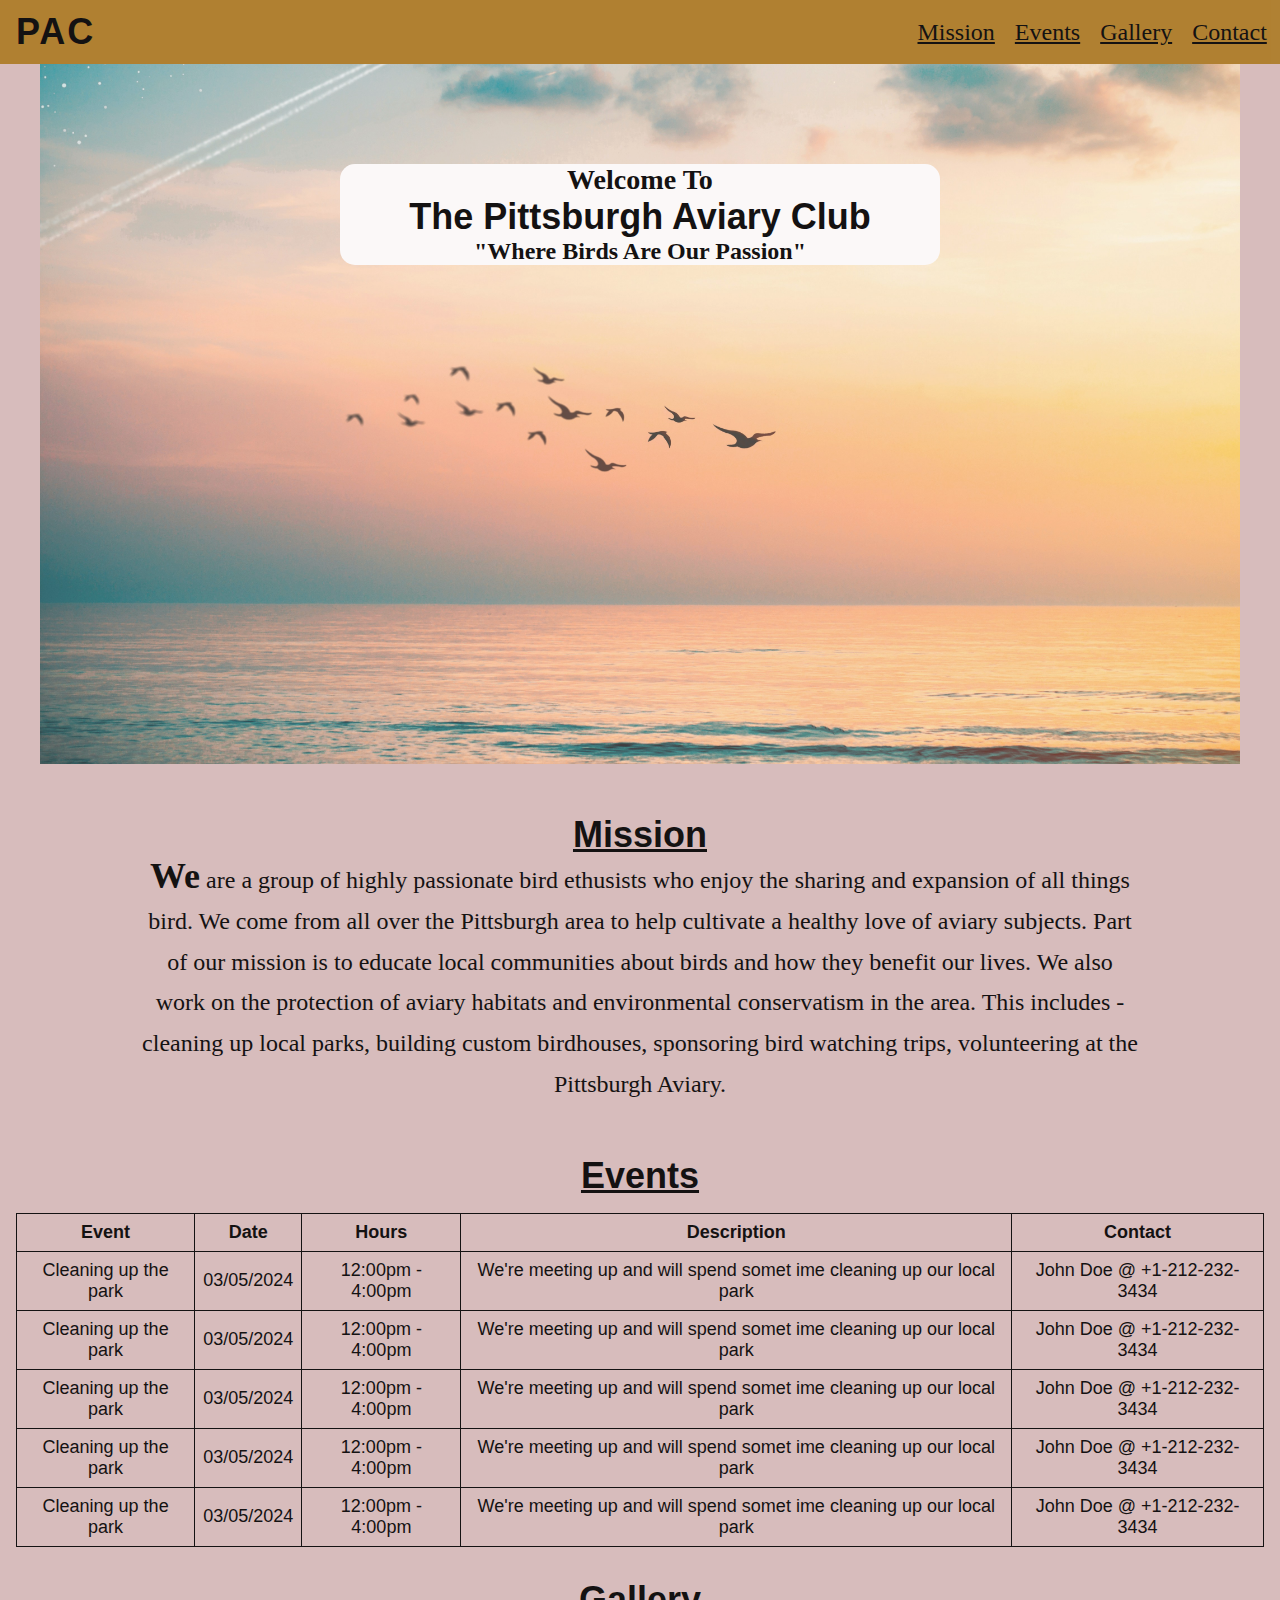
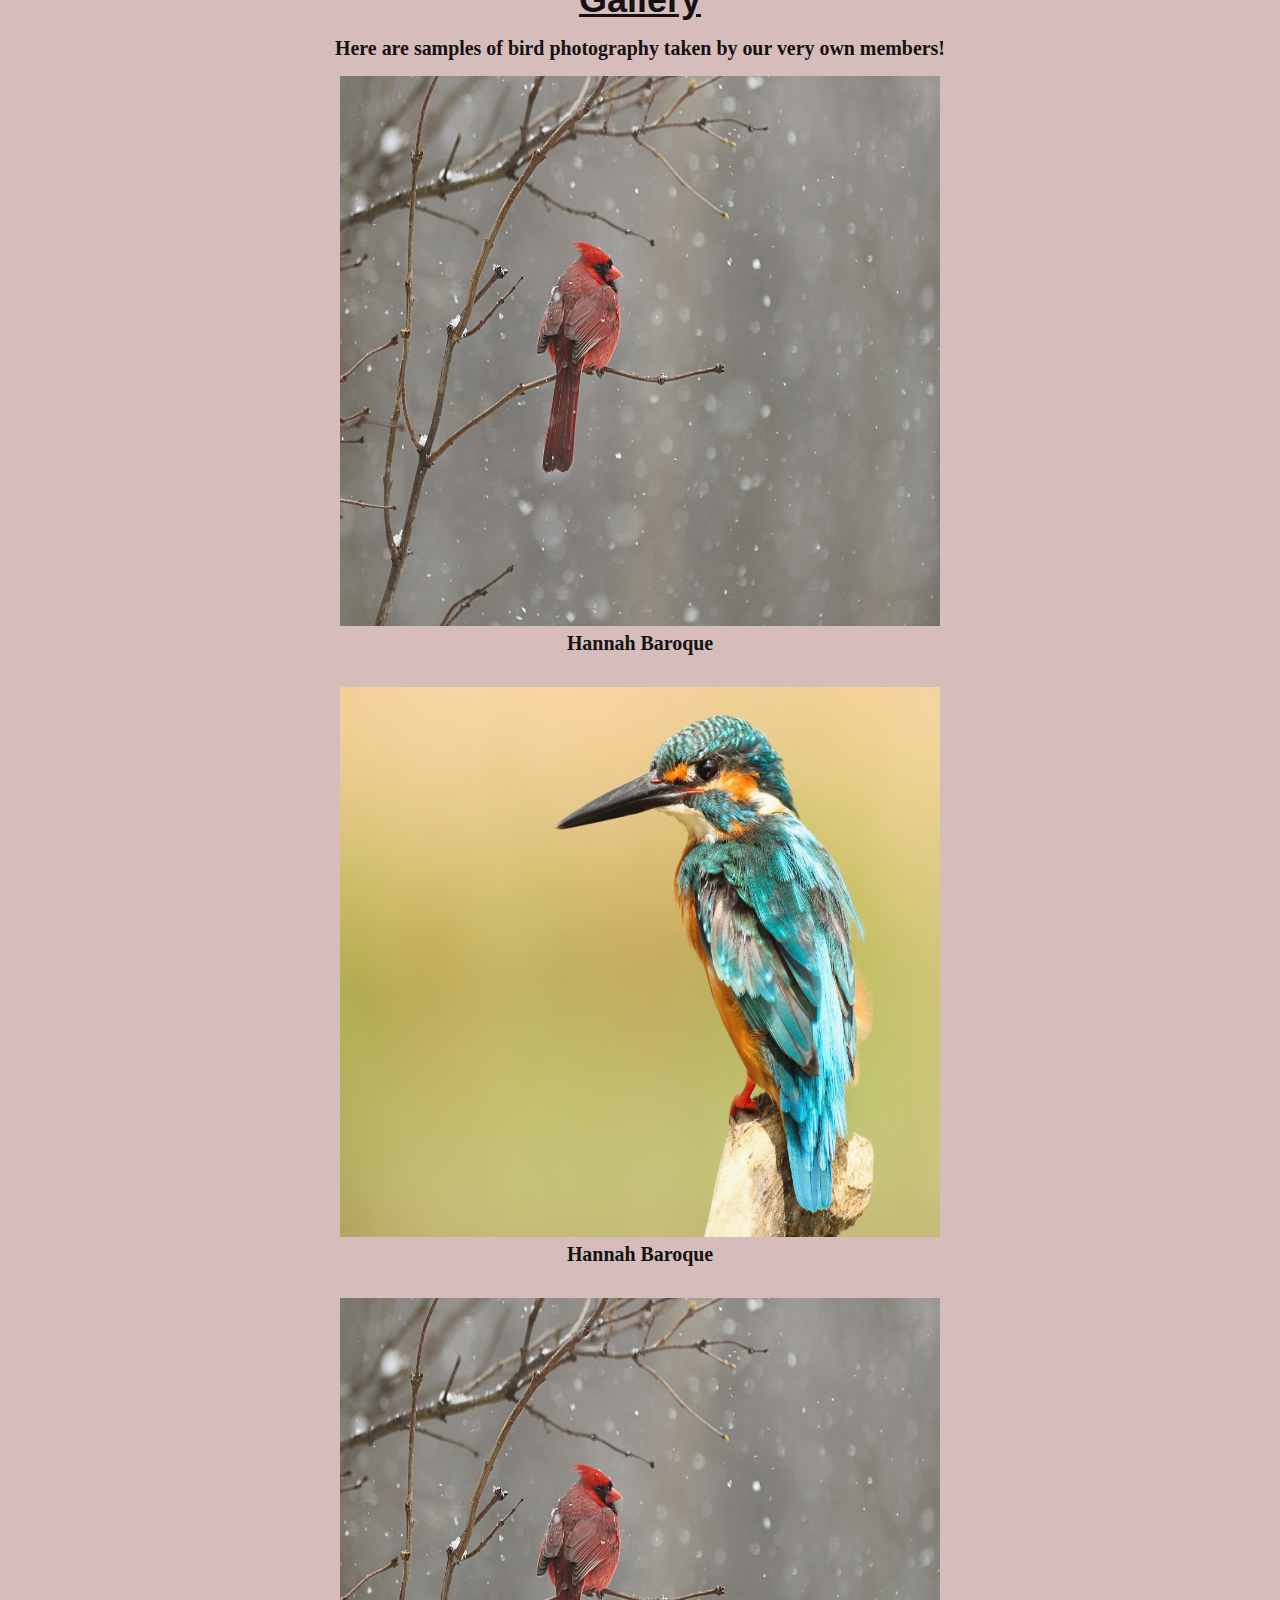
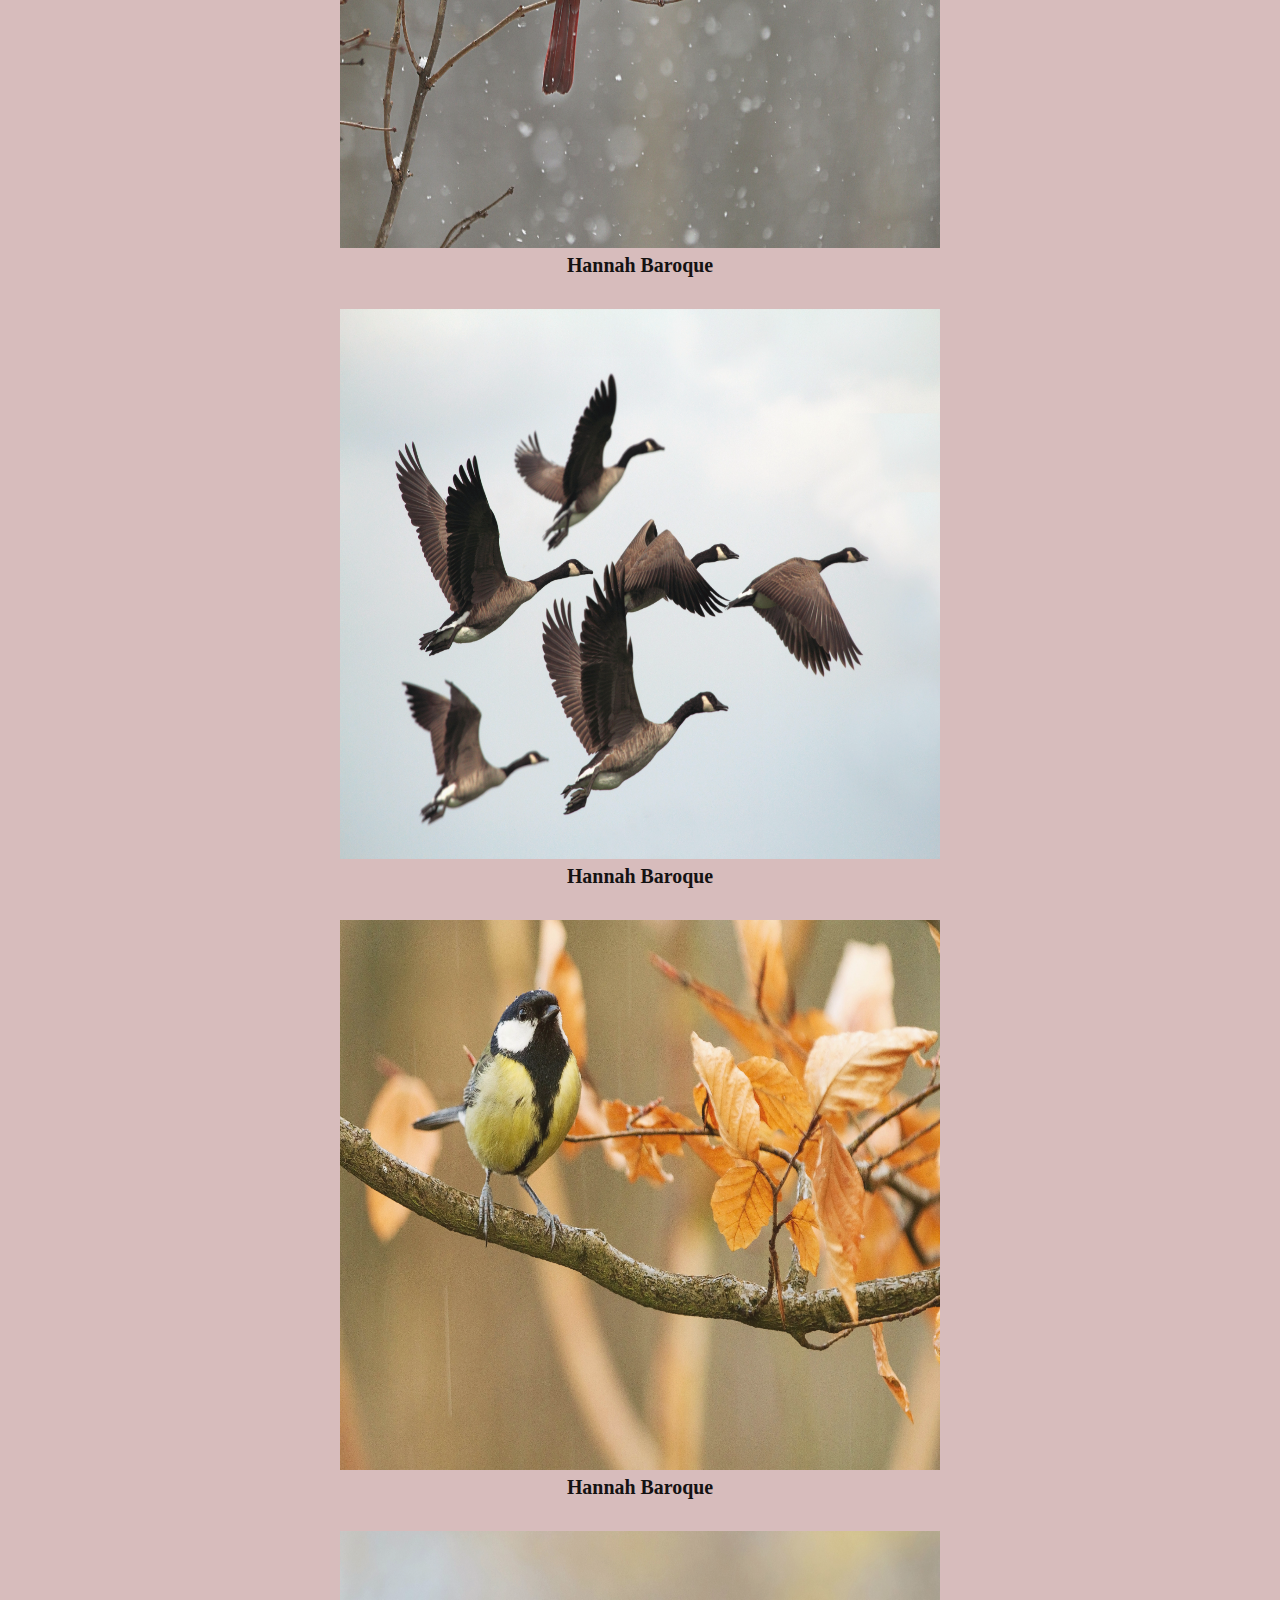
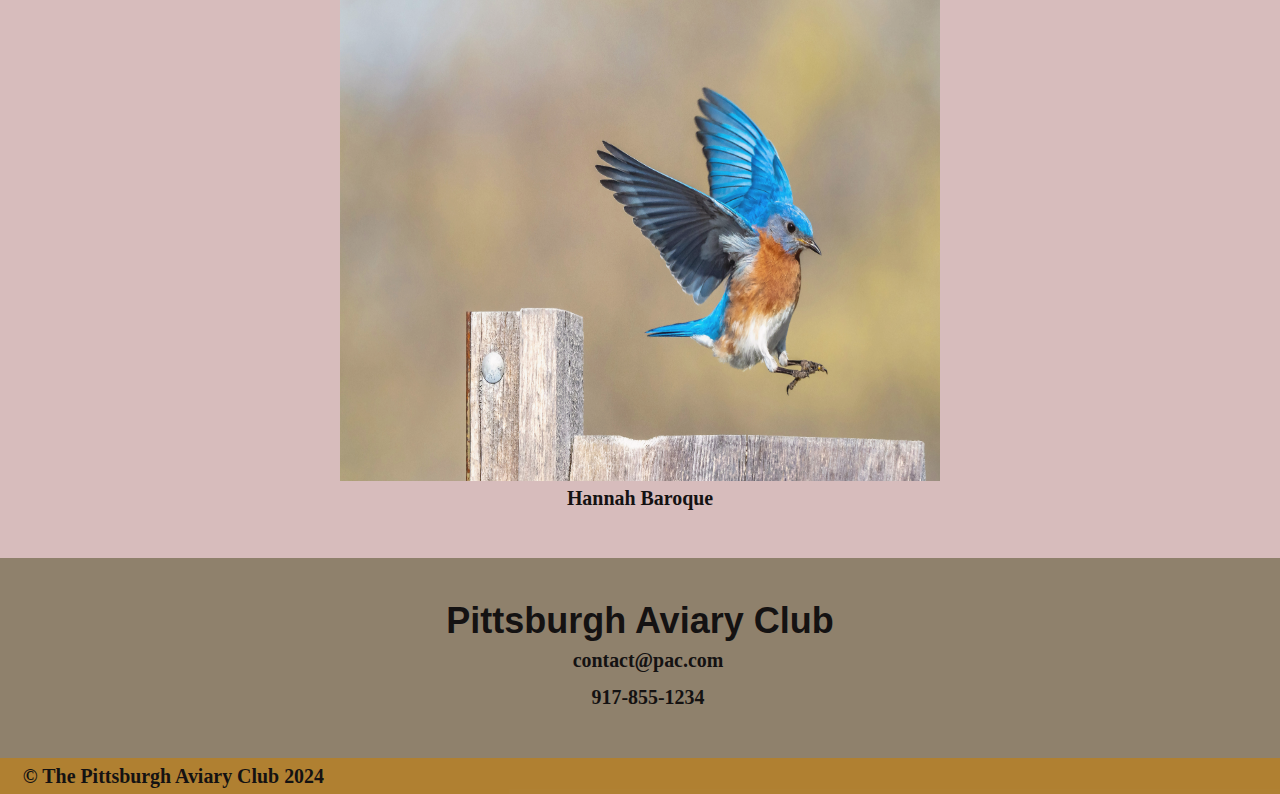
<file: index.html>
<!DOCTYPE html>


<html> 
  <head>
    <title>Pittsburgh Aviary Club</title> 
    <link href="./Resources/CSS/style.css" rel="stylesheet" type="text/css">


  </head>

  <body> 

    <!-- Navigation Bar -->
    <head>
        <nav class="navbar">

            <div class="nav-title">
                <h2>PAC</h2>
            </div>
    
            <div class="nav-links">
                <a href="#mission">Mission</a>
                <a href="#events">Events</a>
                <a href="#gallery">Gallery</a>
                <a href="#contact">Contact</a>
            </div>
    
        </nav>

    </head>


    <main>
        <section class="banner">

    
            <div class="banner-text">
                <h3>Welcome To</h3>
                <h2>The Pittsburgh Aviary Club</h2>
                <h4>"Where Birds Are Our Passion"</h4>
            </div>
    
    
        </section>
    
        <section id="mission" class="the-mission">
    
            <div class="the-mission-text">
                <h2>Mission</h2>
                <p>
                    <span class="first-word">We</span> are a group of highly passionate bird ethusists who enjoy the sharing and
                    expansion of all things bird.
                    We come from all over the Pittsburgh area to help cultivate a healthy 
                    love of aviary subjects.
                    Part of our mission is to educate local communities about birds and
                    how they benefit our lives. 
                    We also work on the protection of aviary habitats and environmental conservatism
                    in the area. 
                    This includes - cleaning up local parks, building custom birdhouses, sponsoring 
                    bird watching trips, volunteering at the Pittsburgh Aviary. 



                </p>


    
            </div>
        
        </section>
    
    
    
    
        <section id="events" class="the-events">
    
            <h2>Events</h2>
            <div>
                <table>
                    <thead>
                        <th>Event</th>
                        <th>Date</th>
                        <th>Hours</th>
                        <th>Description</th>
                        <th>Contact</th>
                    </thead>


                    <tbody>
                        <tr>
                            <td>Cleaning up the park </td>
                            <td>03/05/2024</td>
                            <td>12:00pm - 4:00pm</td>
                            <td>We're meeting up and will spend somet ime cleaning up our local park</td>
                            <td>John Doe @ +1-212-232-3434</td>
                        </tr>

                        <tr>
                            <td>Cleaning up the park </td>
                            <td>03/05/2024</td>
                            <td>12:00pm - 4:00pm</td>
                            <td>We're meeting up and will spend somet ime cleaning up our local park</td>
                            <td>John Doe @ +1-212-232-3434</td>
                        </tr>

                        <tr>
                            <td>Cleaning up the park </td>
                            <td>03/05/2024</td>
                            <td>12:00pm - 4:00pm</td>
                            <td>We're meeting up and will spend somet ime cleaning up our local park</td>
                            <td>John Doe @ +1-212-232-3434</td>
                        </tr>

                        <tr>
                            <td>Cleaning up the park </td>
                            <td>03/05/2024</td>
                            <td>12:00pm - 4:00pm</td>
                            <td>We're meeting up and will spend somet ime cleaning up our local park</td>
                            <td>John Doe @ +1-212-232-3434</td>
                        </tr>

                        <tr>
                            <td>Cleaning up the park </td>
                            <td>03/05/2024</td>
                            <td>12:00pm - 4:00pm</td>
                            <td>We're meeting up and will spend somet ime cleaning up our local park</td>
                            <td>John Doe @ +1-212-232-3434</td>
                        </tr>

                    </tbody>

                    <tfoot>

                    </tfoot>

                </table>



            </div>
<!--     
            <div class="location-boxes">
                <div class="location-box">
                    <h3>Downtown</h3>
                    <h4>384 West 4th St</h4>
                    <h4>Suite 108</h4>
                    <h4>Portland, Maine</h4>
                </div>
        
                <div class="location-box">
                    <h3>East Bayside</h3>
                    <h4>384 West 4th St</h4>
                    <h4>Suite 108</h4>
                    <h4>Portland, Maine</h4>
                </div>
        
                <div class="location-box">
                    <h3>Oakdale</h3>
                    <h4>384 West 4th St</h4>
                    <h4>Suite 108</h4>
                    <h4>Portland, Maine</h4>
                </div>
    
    
            </div> -->
    
    
    
    
    
        </section>


        <section id="gallery" class="the-gallery">
            <!-- Put 6 pictures in here 2 x 3 -->
            <h2>Gallery</h2>
            <h5>Here are samples of bird photography taken by our very own members!</h5>


            <section class="gallery-pic-container">
                <div class="the-gallery-picture">
                    <img src="./Resources/Images/chris-chow-D-pMRqXsxgA-unsplash.jpg">
                    <h5>Hannah Baroque</h5>
                </div>
    
                <div class="the-gallery-picture">
                    <img src="./Resources/Images/boris-smokrovic-DPXytK8Z59Y-unsplash.jpg">
                    <h5>Hannah Baroque</h5>
                </div>
    
                <div class="the-gallery-picture">
                    <img src="./Resources/Images/chris-chow-D-pMRqXsxgA-unsplash.jpg">
                    <h5>Hannah Baroque</h5>
                </div>
    
                <div class="the-gallery-picture">
                    <img src="./Resources/Images/gary-bendig-WPmPsdX2ySw-unsplash.jpg">
                    <h5>Hannah Baroque</h5>
                </div>
    
                <div class="the-gallery-picture">
                    <img src="./Resources/Images/hans-veth-EJ0CeUv6Jmg-unsplash.jpg">
                    <h5>Hannah Baroque</h5>
                </div>
    
                <div class="the-gallery-picture">
                    <img src="./Resources/Images/patrice-bouchard-OeYUyI7jWwc-unsplash.jpg">
                    <h5>Hannah Baroque</h5>
                </div>

            </section>




        </section>



    </main>

  </body>





  <footer class="the-footer">


    <section id="contact" class="the-contact">
    
        <h2>Pittsburgh Aviary Club</h2>
        <h5>contact@pac.com</h5>
        <h5>917-855-1234</h5>

    </section>


    <section class="copyright">

        <h5>&copy The Pittsburgh Aviary Club 2024</h5>
    </section>



  </footer>

</html>
</file>
<file: Resources/CSS/style.css>
/* Reset default browser settings */
* {

    margin: 0;
    padding: 0;
}

h2 {
    font-family: Verdana, Geneva, Tahoma, sans-serif;
}




/* Nav banner bar at the top */

.navbar {
    color: black;
    display: flex;
    height: 4rem;
    align-items: center;
    justify-content: space-between;
    background-color: rgb(172, 122, 35);
    width: 100%;
}

.navbar .nav-title {

    font-family: Impact, Haettenschweiler, 'Arial Narrow Bold', sans-serif;
    font-weight: bold;
    margin-left: 1rem;
    letter-spacing: 0.125rem;
}

/* .logo-image {
    display: flex;
    padding-left: 10px;
    height: 50px;
    align-items: center;
}

.logo-image img {
    max-height: 100%;
    width: auto;
} */

.nav-links {
    display: flex;
    justify-content: flex-end;
    margin-right: 0.825rem;
    color: black;
}

.nav-links a {
    text-decoration: underline;
    margin-left: 20px;
    color: black;
}





body {
    opacity: 0.9;
    background-color: rgba(194, 152, 152, 0.651);
    font-size: 1.5rem;

}








/* Banner title bar */

.banner {
    display: flex;
    align-items: center;
    height: 700px; /* Set a height for the banner */
    width: 1200px;

    background-image: url("../Images/tomas-kirvela-rNUnz9fNr8E-unsplash.jpg"); /* Set background image */
    background-size: cover; /* Ensure the background image covers the container */
    background-position: center; /* Center the background image */
    background-repeat: no-repeat;


    margin: 0 auto;
    justify-content: center;
}

.banner-text {
    display: flex;
    text-align: center;
    background-color: white;
    width: 50%;
    flex-direction: column;
    justify-content: center;
    border-radius: 15px;
    margin-bottom: 400px;
    position: relative;
}

.banner-text h2 {
    margin: 10 10;
}


@media only screen and (max-width: 1200px){
    .banner {

        display: flex;
        align-items: center;
        height: 700px; /* Set a height for the banner */
        width: auto;
        margin: 0 auto;
        justify-content: center;

        background-image: url("../Images/tomas-kirvela-rNUnz9fNr8E-unsplash.jpg"); /* Set background image */
        background-size: cover; /* Ensure the background image covers the container */
        background-position: center; /* Center the background image */
        background-repeat: no-repeat;
    
    }
}


@media only screen and (max-width: 700px){
    .banner {

        display: flex;
        align-items: center;
        height: 700px; /* Set a height for the banner */
        width: auto;
        background-image: url("../Images/florian-hahn-tHbt8-7p4eM-unsplash.jpg"); /* Set background image */
        background-size: cover; /* Ensure the background image covers the container */
        background-position: center; /* Center the background image */
        margin: 0 auto;
        justify-content: center;
    }



    .banner-text {
        display: flex;
        text-align: center;
        background-color: white;
        width: 50%;
        flex-direction: column;
        justify-content: center;
        border-radius: 1rem;
        margin-bottom: 400px;
        position: relative;
        font-size: 0.85em;
    }

}







/* Mission section */

.the-mission {
    width: 1000px;
    margin: 50px auto;
    text-align: center;
    min-width: 400px;
}

.the-mission-text h2 {
    text-decoration: underline;
}

.the-mission-text p {
    line-height: 1.7em;
}

.first-word {
    font-size: 1.5em;
    font-weight: bold;
}


@media only screen and (max-width: 700px){
    .the-mission {

        width: auto;
        margin: 50px auto;
        text-align: center;
    }

    .the-mission-text p {
        font-size: 0.85em;
        margin-left: 1em;
        margin-right: 1em;
    }
}


/* The Events section */

.the-events {

    text-align: center;
    margin: 1rem 1rem;

}

.the-events h2 {
    text-decoration: underline;
    margin-bottom: 1rem;
}

table {
    border-collapse: collapse;
    border: 1px solid black; /* Border style and color */
    font-family: 'Segoe UI', Tahoma, Geneva, Verdana, sans-serif;
    font-size: 0.75em;
    margin: 0 auto;
}

th, td {
    border: 1px solid black; /* Border style and color */
    padding: 8px; /* Optional: Add padding to cells */
}

@media only screen and (max-width: 700px){

    table {
        font-size: 0.5em;
    }

}






/* The Gallery section */

.the-gallery {


    width: 90%;
    margin: 2rem auto;
    text-align: center;
    
}

.the-gallery h2 {
    text-decoration: underline;
    margin-bottom: 1rem;
}

.the-gallery h5 {
    margin-bottom: 1rem;
}

.gallery-pic-container {
    display: flex;
    flex-wrap: wrap;
    gap: 1rem;
    justify-content: center;
}

.the-gallery-picture  {
}

.tea-pictures h4 {
    margin-top: 10px;
}

.the-gallery-picture img {
    height: 550px;
    width: 600px;
}


@media only screen and (max-width: 700px){

    .the-gallery-picture img {
        height: 350px;
        width: 400px;
    }

}









/* Footer Stuff */

.the-contact {
    height: 200px;
    text-align: center;
    align-items: center;
    align-content: center;
}

.the-footer .the-contact{
    background-color: rgb(136, 123, 100);
}


.the-footer .copyright{
    background-color: rgb(172, 122, 35);
}

.the-footer h5 {

    margin-left: 1rem;
    padding: 0.425rem;
}
</file>
